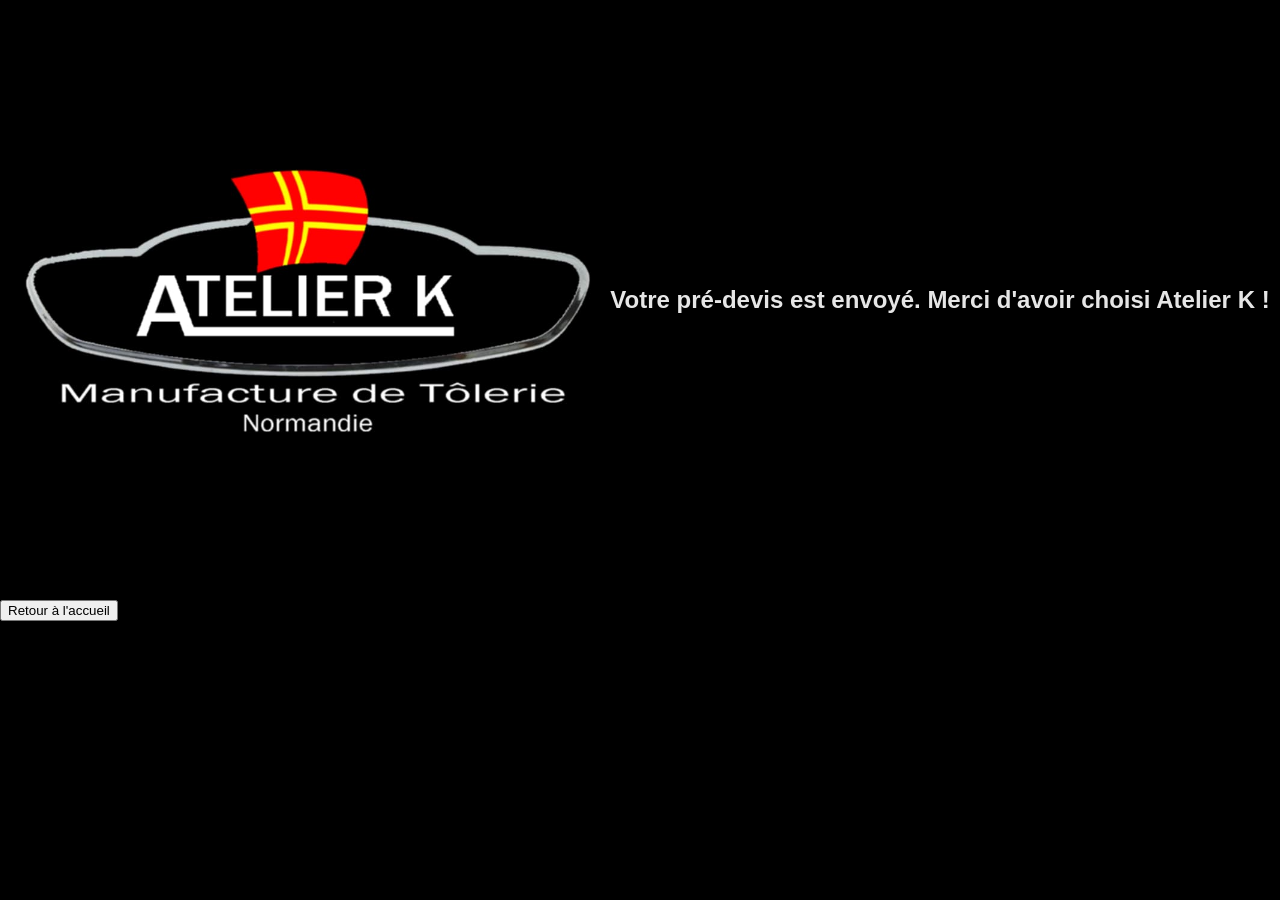
<file: devis.html>
<html lang="en">
<head>
    <meta charset="UTF-8">
    <meta name="viewport" content="width=device-width, initial-scale=1.0">
    <link rel="stylesheet" href="globals.css">
    <link rel="stylesheet" href="styles/envoi.css">
    <title>Pré-devis envoyé</title>
</head>
<body>

    <section class="devis">
        <img src="resources/autres/logo_atelierk.jpg" width="600" height="300">
        <h1>
            Votre pré-devis est envoyé. Merci d'avoir choisi Atelier K !
        </h1>
    </section>

    <a href="index.html">
        <button>Retour à l'accueil</button>
    </a>
    
</body>
</html>
</file>
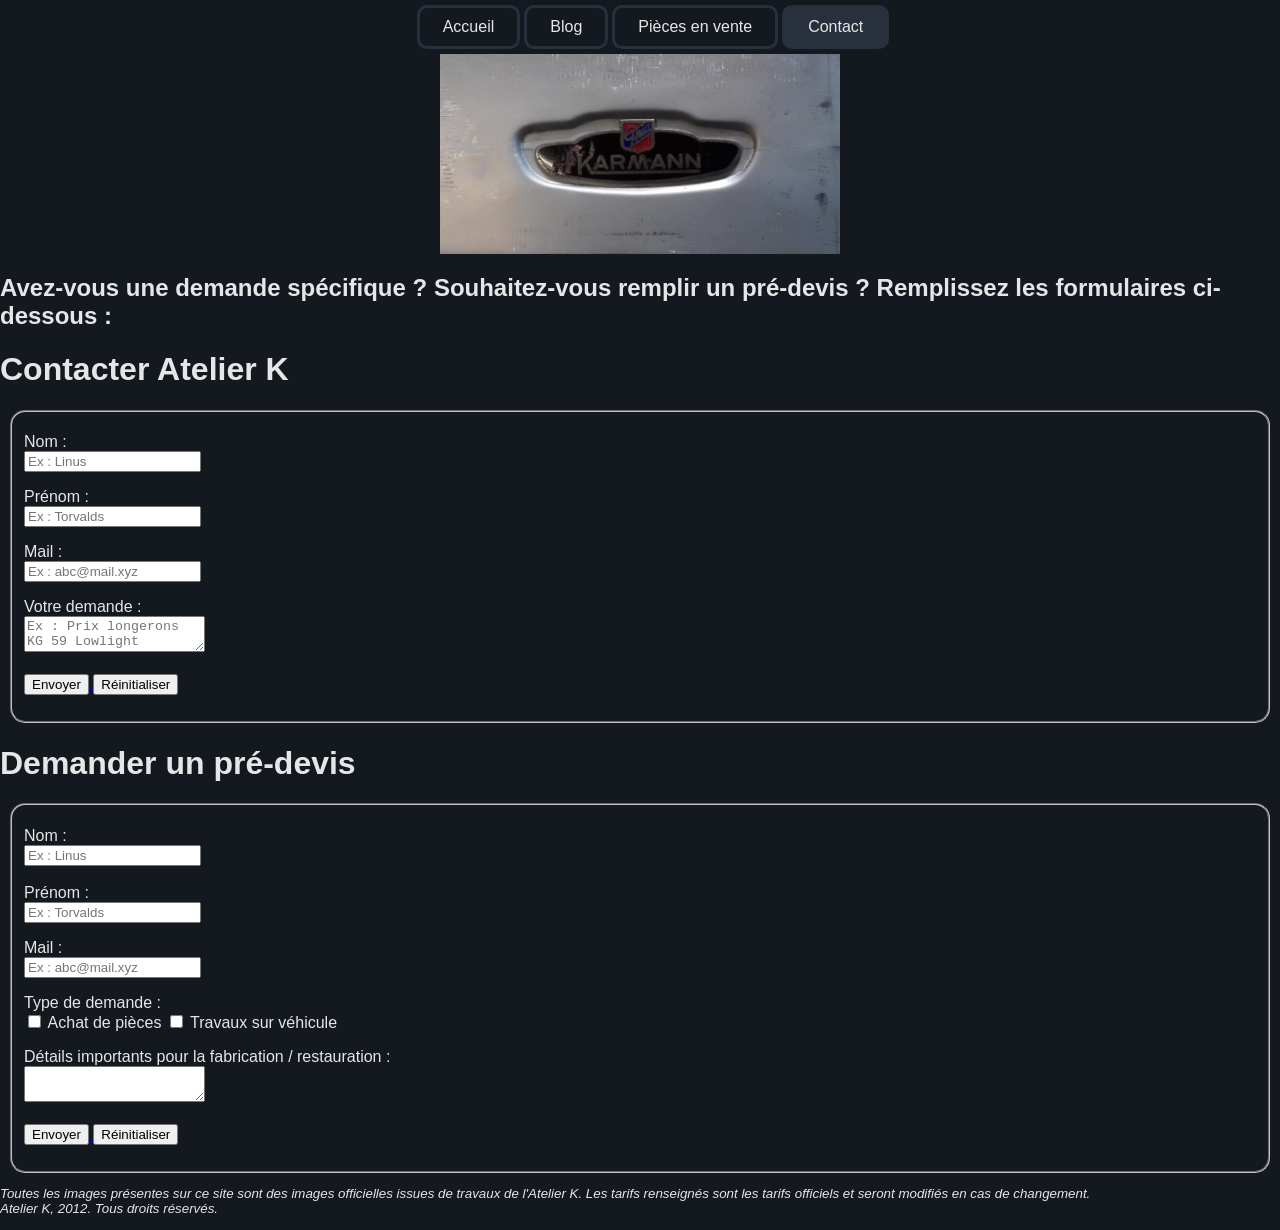
<file: form.html>
<!DOCTYPE html>
<html lang="fr">
    <head>
        <meta charset="UTF-8">
        <meta name="viewport" content="width=device-width, initial-scale=1.0">
        <link rel="stylesheet" href="globals.css">
        <link rel="stylesheet" href="styles/form.css">
        <title>Atelier K | Contact</title>
    </head>
    <body>
        <nav id="TopBar">
            <ul>
                <li><a href="index.html">Accueil</a></li>
                <li><a href="blog.html">Blog</a></li>
                <li><a href="galerie.html">Pièces en vente</a></li>
                <li><a href="form.html" id="active">Contact</a></li>
            </ul>
        </nav>

        <section class="karmann">
            <img src="resources/images_restaurations/logo_kg.JPG" width="400" height="200">
        </section>

        <h2>
            Avez-vous une demande spécifique ? Souhaitez-vous remplir un pré-devis ? Remplissez les formulaires ci-dessous :
        </h2>
        <h1><strong>Contacter Atelier K</strong></h1>
        <form method="post">
            <fieldset>
                <p><label>Nom :</label><br>
                <input type="text" name="nom" placeholder="Ex : Linus"></p>
                <p><label>Prénom :</label><br>
                <input type="text" name="prenom" placeholder="Ex : Torvalds"></p>

                <p><label>Mail :</label><br>
                <input type="email" name="email" placeholder="Ex : abc@mail.xyz"><br></p>

                <p>
                    <label>Votre demande :</label><br>
                    <textarea name="message" placeholder="Ex : Prix longerons KG 59 Lowlight"></textarea><br><br>
                    <a href="message.html">
                        <input type="button", value="Envoyer"/>
                    </a>
                    <input type="reset", value="Réinitialiser"> 
                </p>
            </fieldset>
        </form>
        <h1>Demander un pré-devis</h1>
        <form method="post">
            <fieldset>
                <p><label>Nom :</label><br>
                <input type="text" name="nom" placeholder="Ex : Linus"><br><br>
                <label>Prénom :</label><br>
                <input type="text" name="prenom" placeholder="Ex : Torvalds"><br></p>

                <p><label>Mail :</label><br>
                <input type="email" name="email" placeholder="Ex : abc@mail.xyz"><br></p>

                <p><label>Type de demande :</label><br>
                <input type="checkbox" name="restauration" value="pieces" id="pieces">
                <label for="pieces">Achat de pièces</label>
                <input type="checkbox" name="restauration" value="chantier" id="chantier">
                <label for="chantier">Travaux sur véhicule</label></p>

                    
                <p>
                    <label>Détails importants pour la fabrication / restauration :</label><br>
                    <textarea name="message"></textarea><br> <br>
                    <a href="devis.html">
                        <input type="button", value="Envoyer"/>
                    </a>
                    <input type="reset", value="Réinitialiser">
                </p>
            </fieldset>
        </form>

        <footer>
        <!--Sources des images et différents prix-->
        <p class="f">Toutes les images présentes sur ce site sont des images officielles issues de travaux de l'Atelier K. Les tarifs renseignés sont les tarifs officiels et seront modifiés en cas de changement. 
            <br> Atelier K, 2012. Tous droits réservés.</p>
    </footer>

    </body>
</html>
</file>
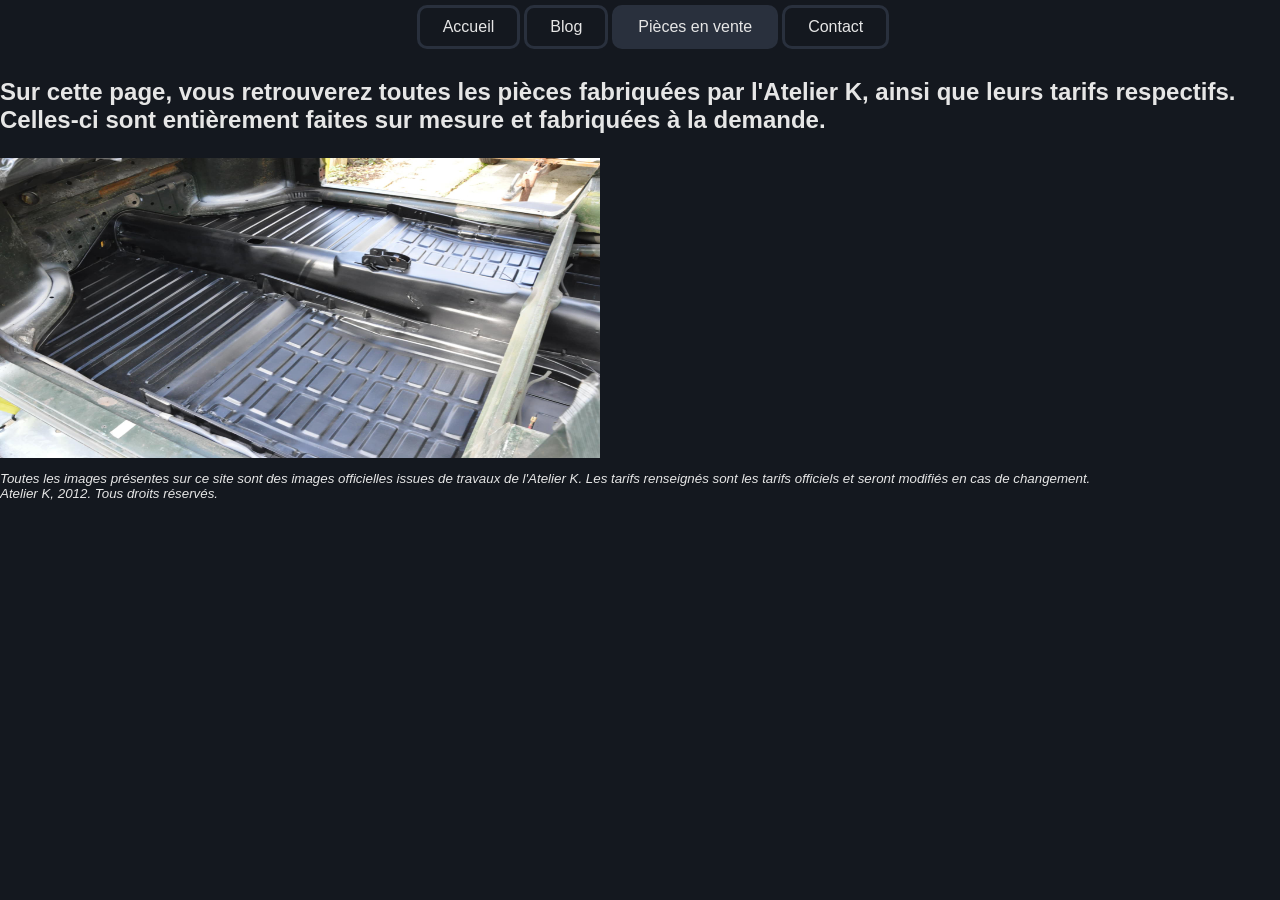
<file: galerie.html>
<!DOCTYPE html>
<html lang="fr">
    <head>
        <meta charset="UTF-8">
        <meta name="viewport" content="width=device-width, initial-scale=1.0">
        <link rel="stylesheet" href="globals.css">
        <link rel="stylesheet" href="styles/galerie.css">
        <title>Atelier K | Pièces en vente</title>
    </head>
    <body>
        <nav id="TopBar">
            <ul>
                <li><a href="index.html">Accueil</a></li>
                <li><a href="blog.html">Blog</a></li>
                <li><a href="galerie.html" id="active">Pièces en vente</a></li>
                <li><a href="form.html">Contact</a></li>
            </ul>
        </nav>

        <h2>
            <p>
                Sur cette page, vous retrouverez toutes les pièces fabriquées par l'Atelier K, ainsi que leurs tarifs respectifs.
                <br>Celles-ci sont entièrement faites sur mesure et fabriquées à la demande.
            </p>
        </h2>

        <main>
            <img src="resources\images_restaurations\att._nZrrIAbNJy7xjULX8Fcoa77JEMO6_Xde6nfrSXyQW0.JPG"  width="600" height="300">


        </main>
        <footer>
        <!--Sources des images et différents prix-->
        <p class="f">Toutes les images présentes sur ce site sont des images officielles issues de travaux de l'Atelier K. Les tarifs renseignés sont les tarifs officiels et seront modifiés en cas de changement. 
            <br> Atelier K, 2012. Tous droits réservés.</p>
    </footer>

    </body>
</html>
</file>
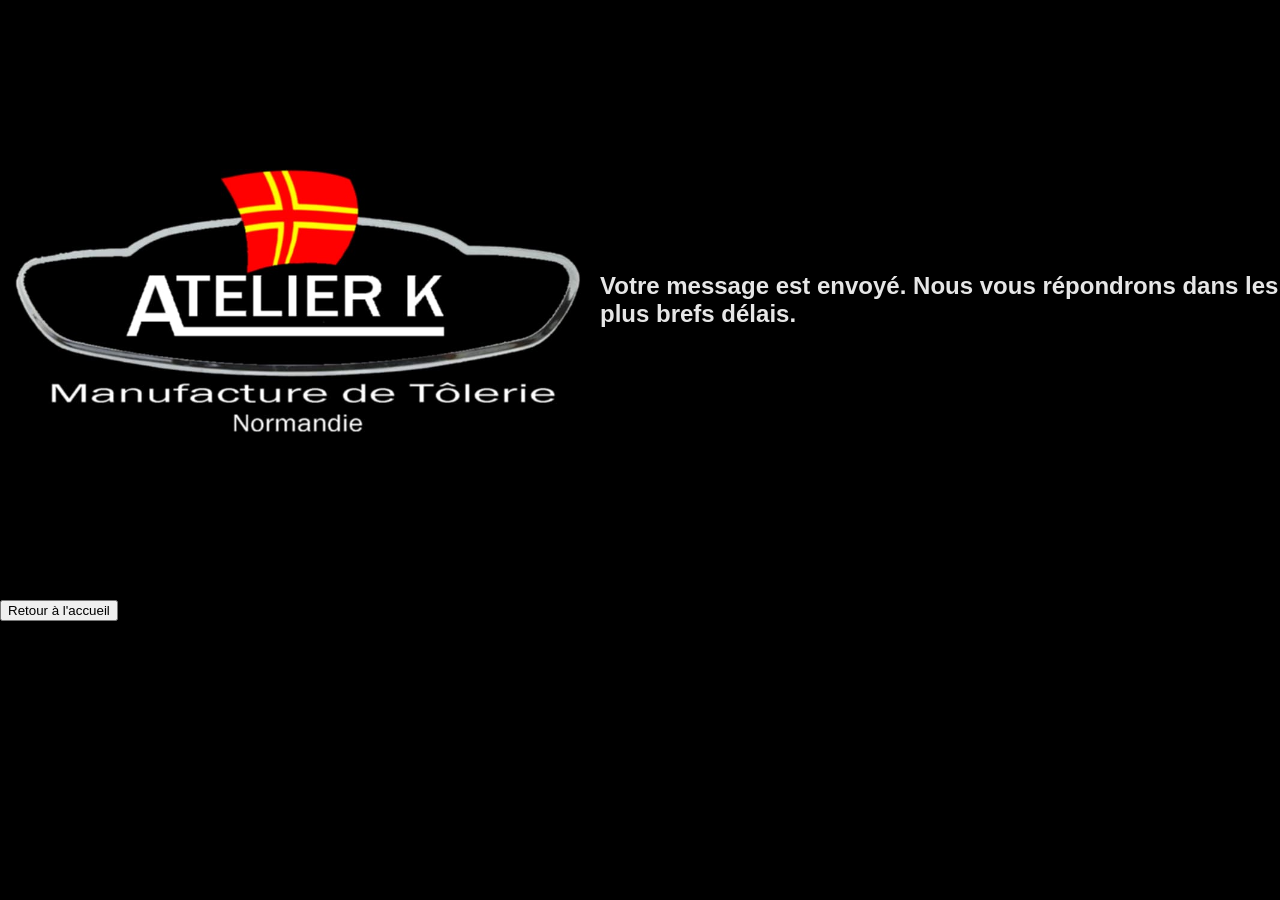
<file: message.html>
<html lang="en">
<head>
    <meta charset="UTF-8">
    <meta name="viewport" content="width=device-width, initial-scale=1.0">
    <link rel="stylesheet" href="globals.css">
    <link rel="stylesheet" href="styles/envoi.css">
    <title>Message envoyé</title>
</head>
<body>

    <section class="message">
        <img src="resources/autres/logo_atelierk.jpg" width="600" height="300">
        <h1>
            Votre message est envoyé. Nous vous répondrons dans les plus brefs délais.
        </h1>
    </section>

    <a href="index.html">
        <button>Retour à l'accueil</button>
    </a>

</body>
</html>
</file>
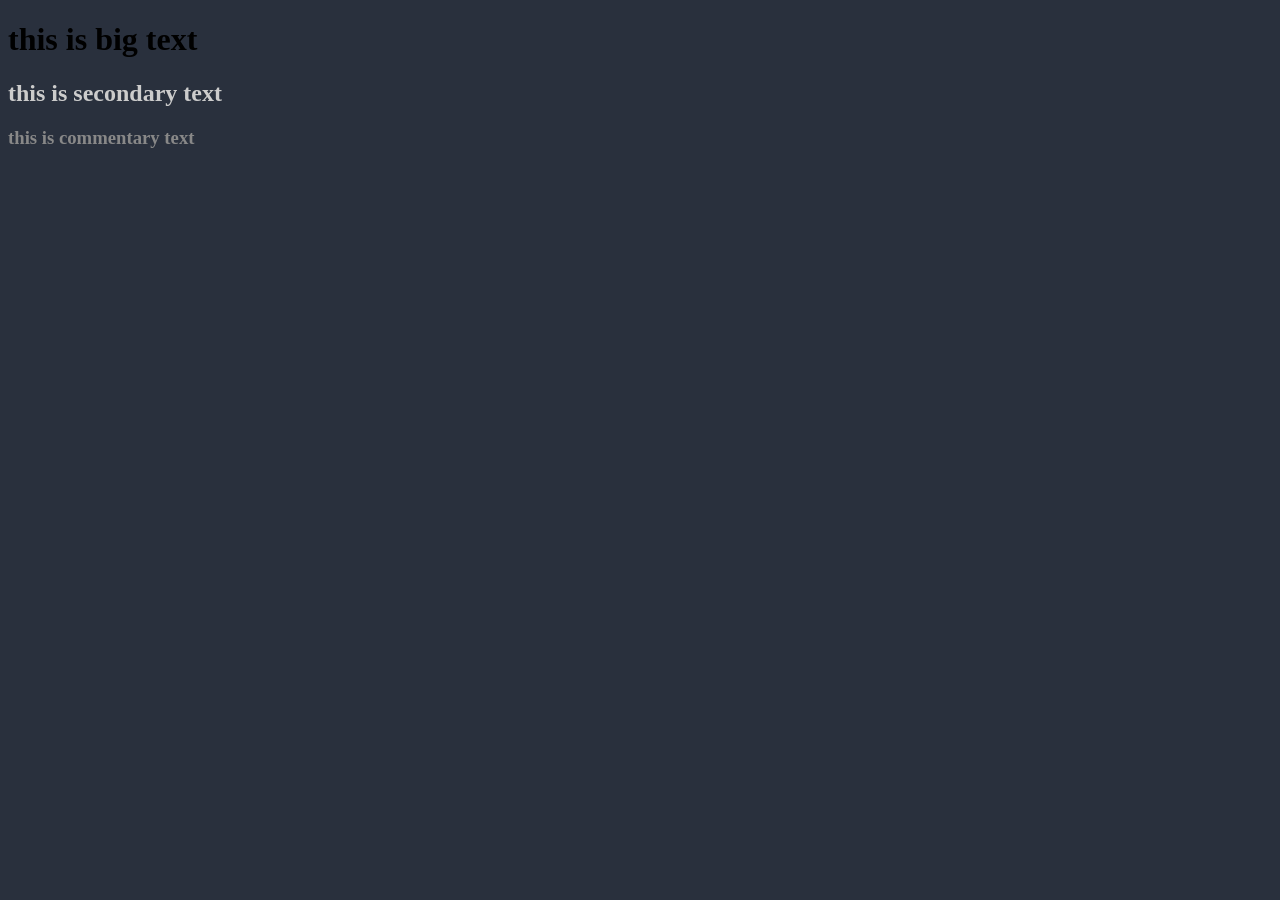
<file: test.html>
<!DOCTYPE html>
<html lang="en">
<head>
    <meta charset="UTF-8">
    <meta name="viewport" content="width=device-width, initial-scale=1.0">
    <title>Document</title>
</head>
<body style="background-color:#29303d">
    <h1>this is big text</h1>
    <h2 style="color:#cccccc">this is secondary text</h2>
    <h3 style="color:#888888">this is commentary text</h3>
</body>
</html>
</file>
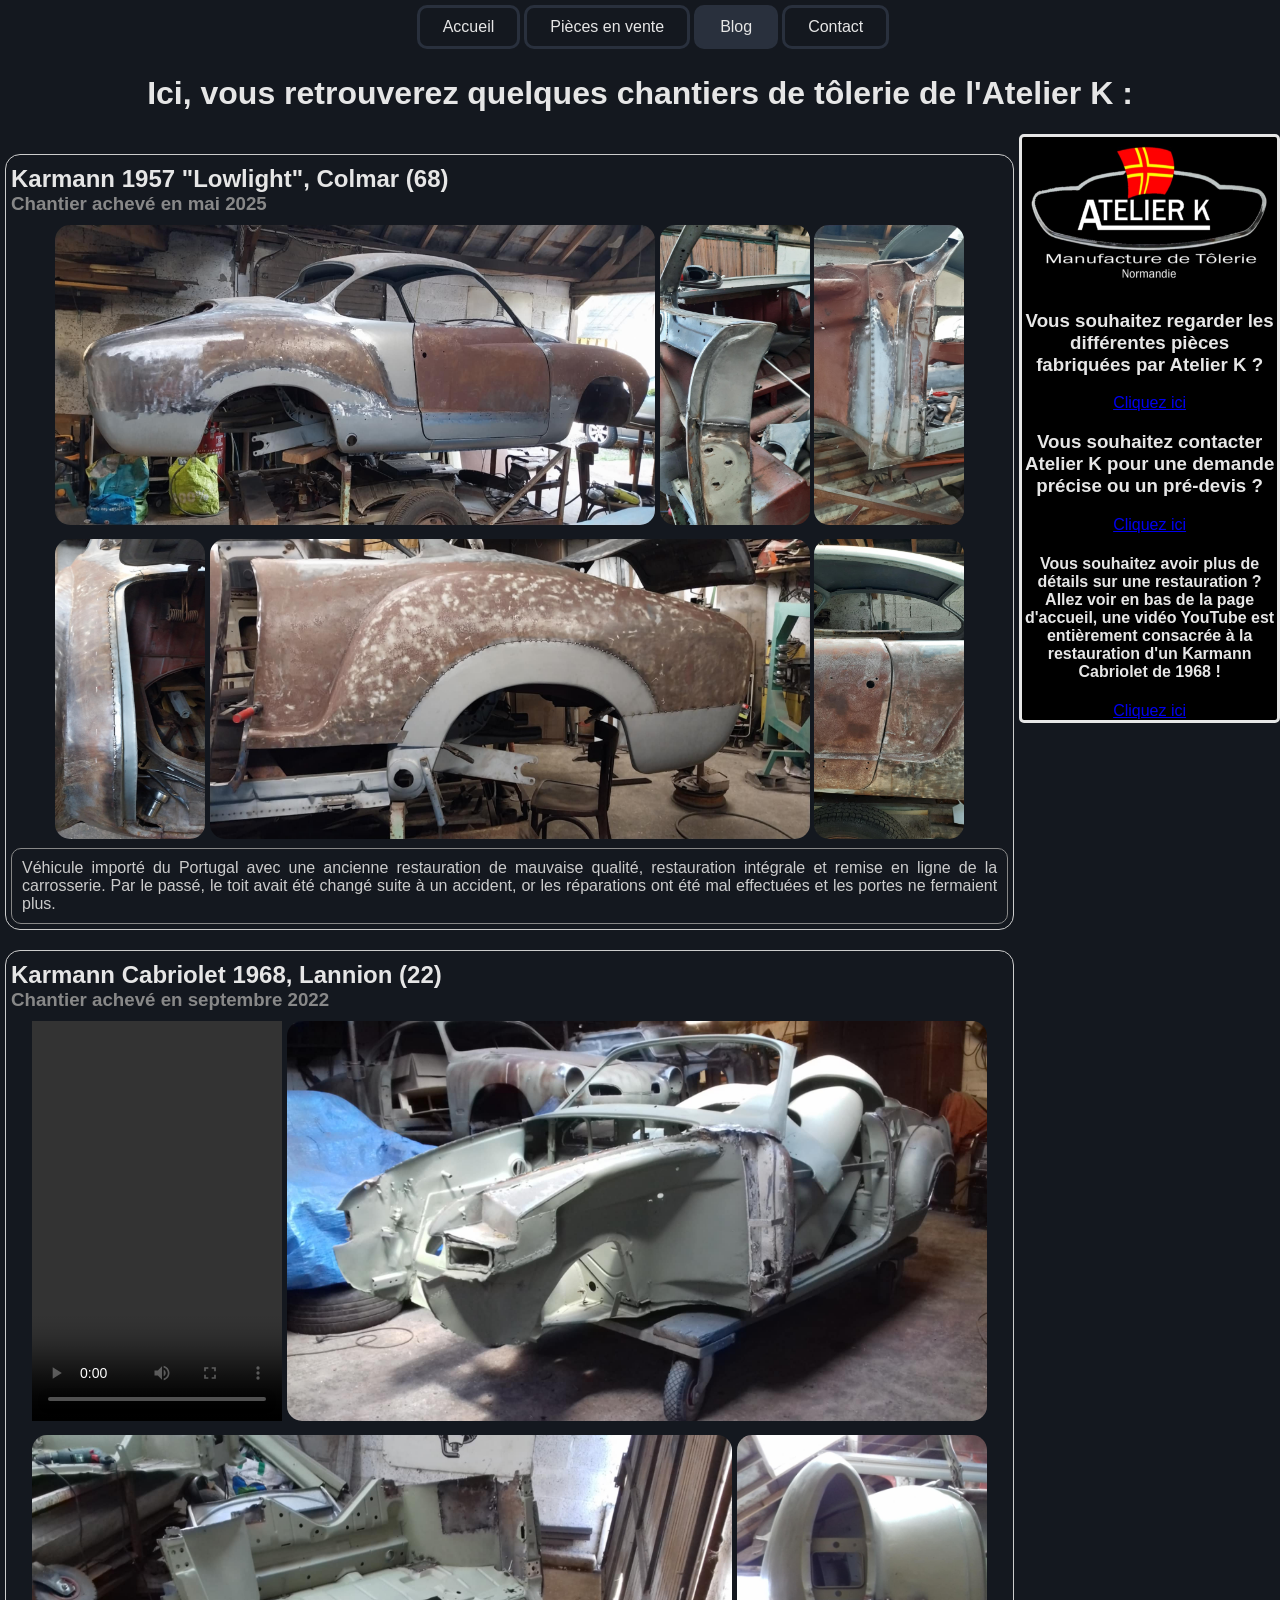
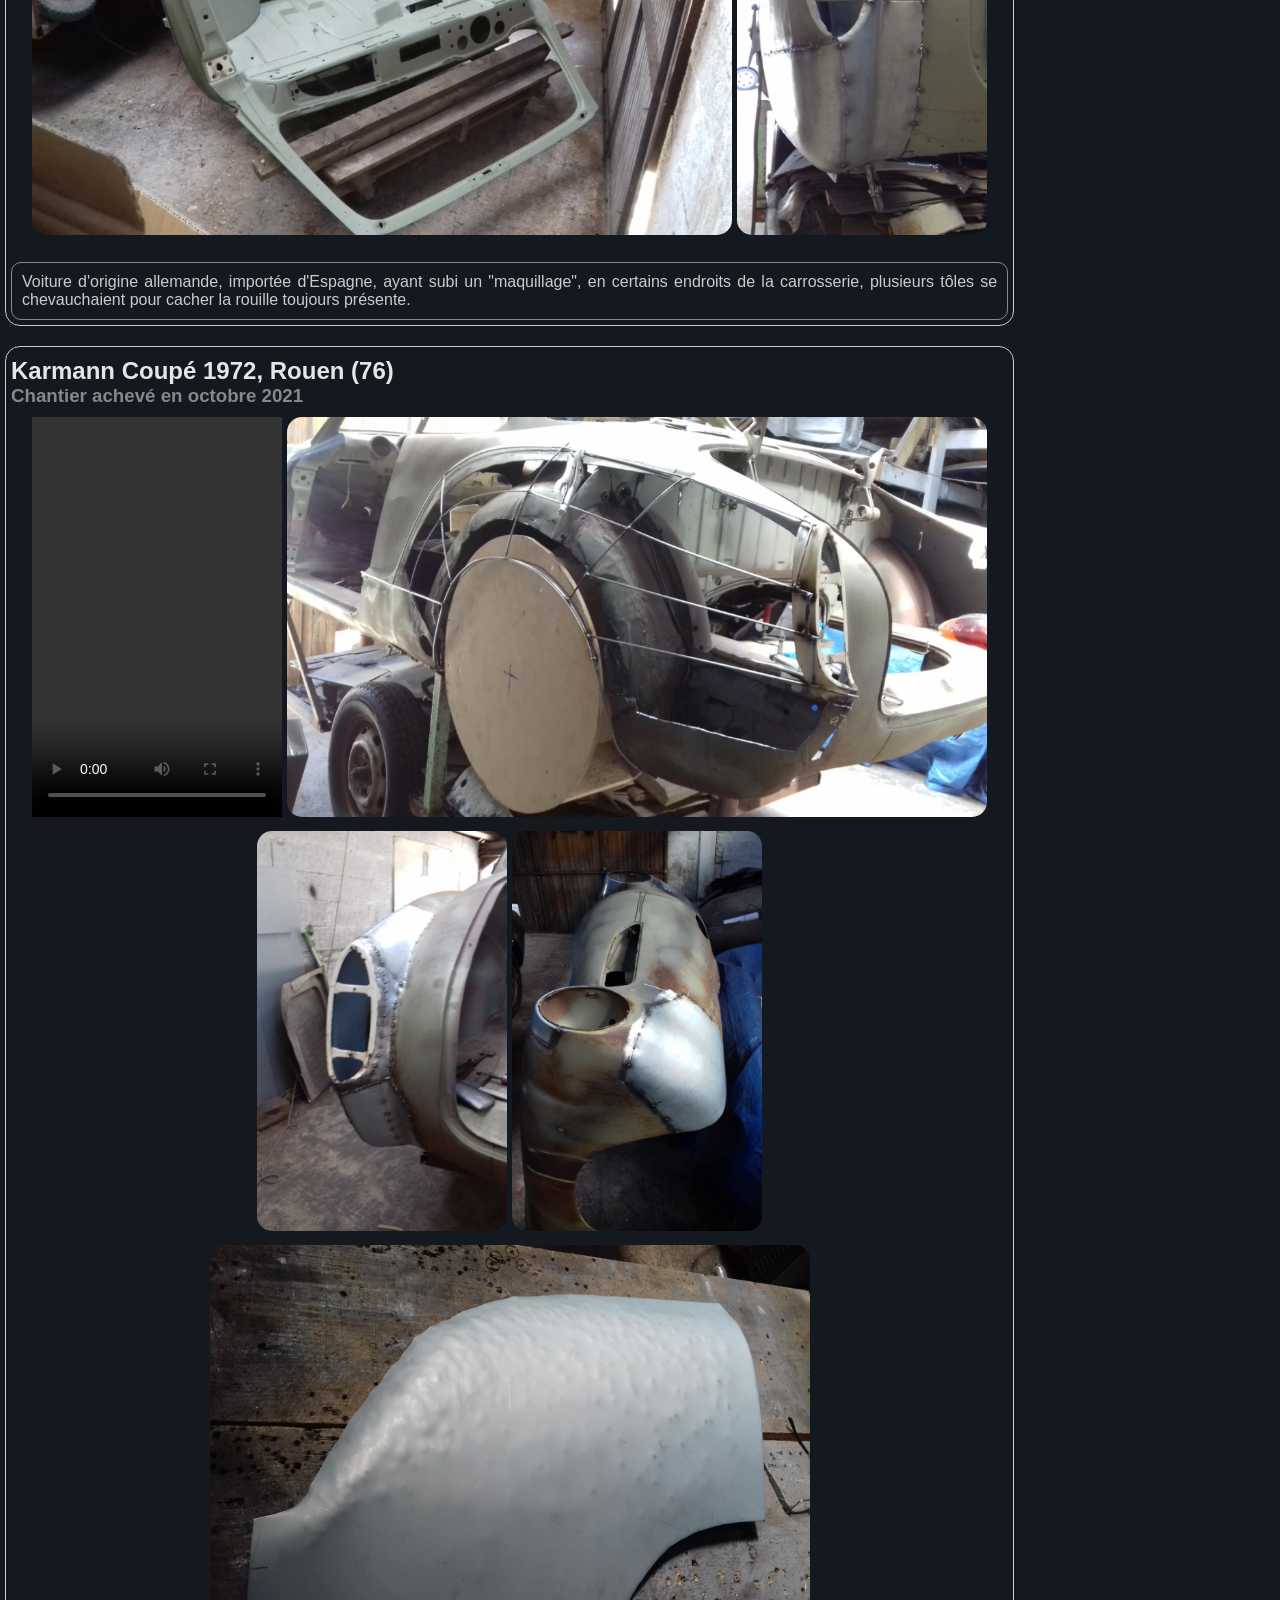
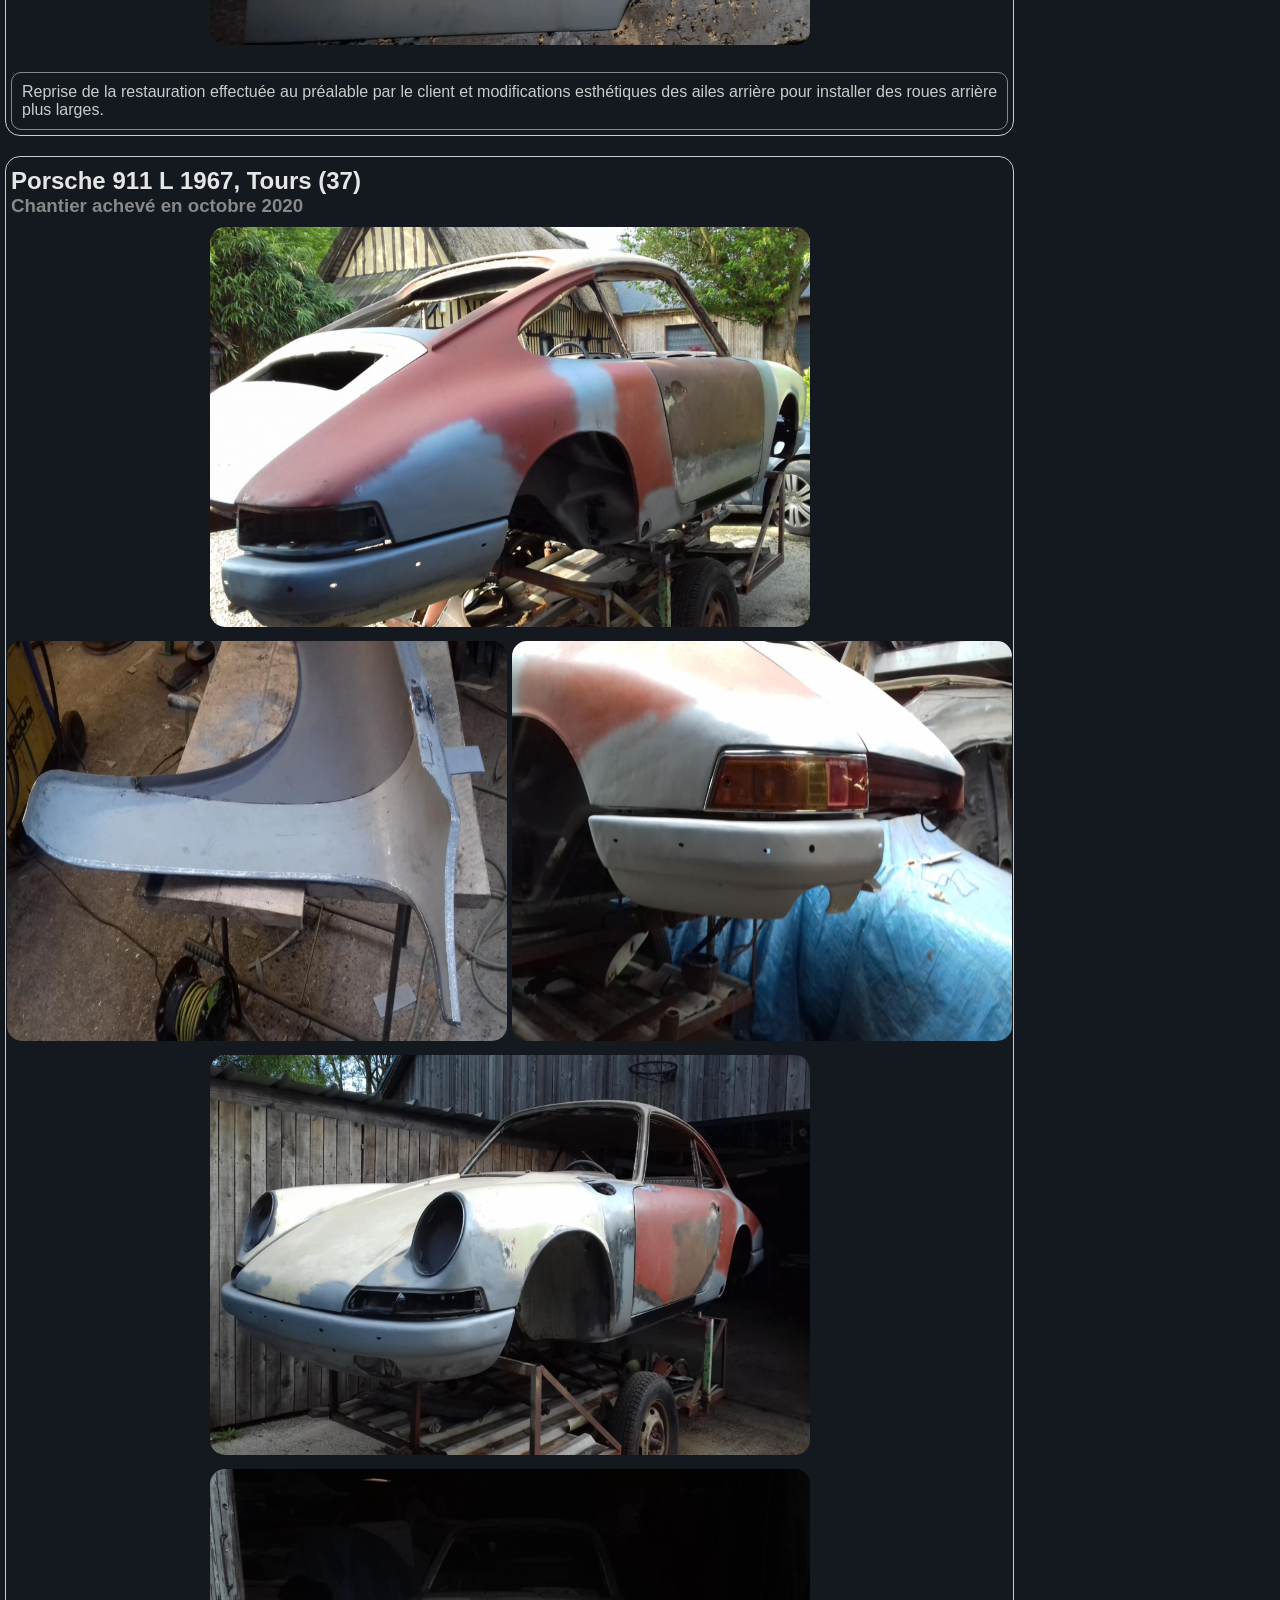
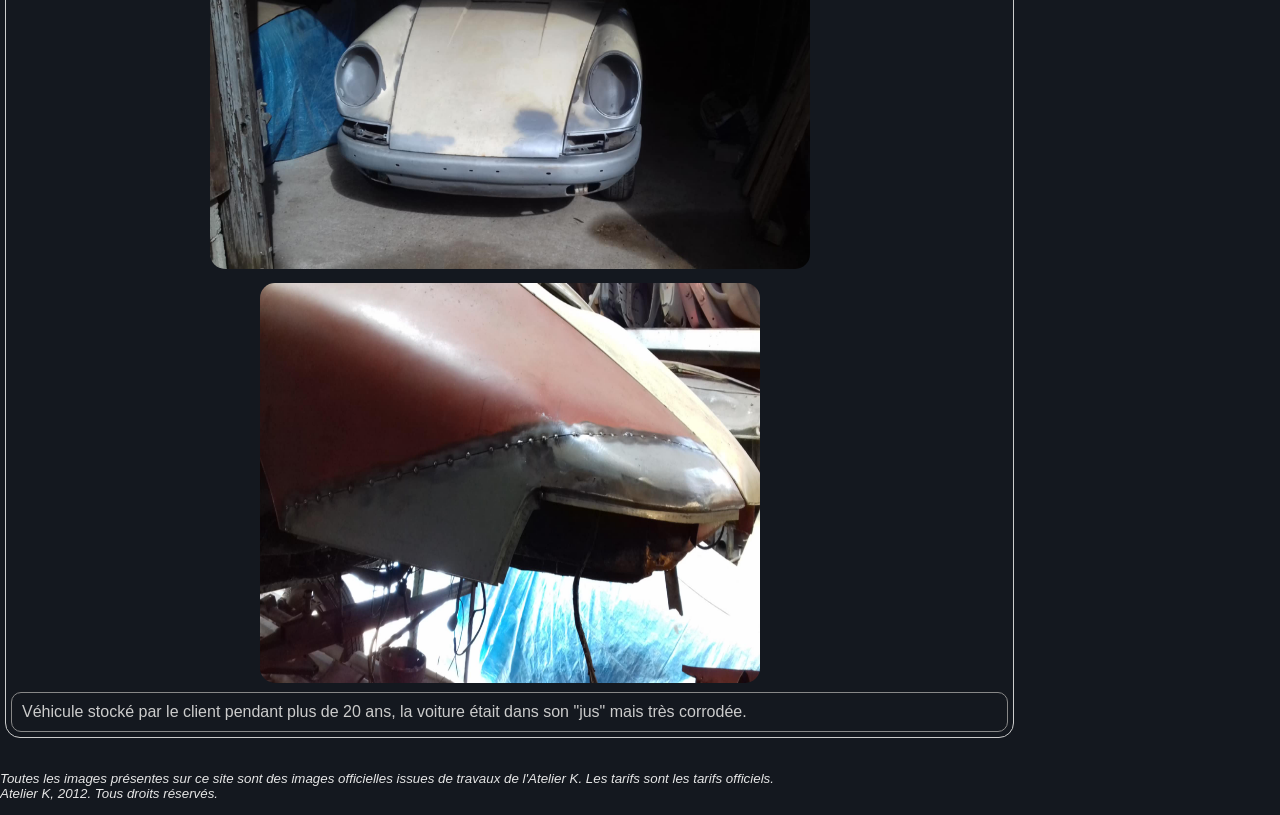
<file: pages/blog.html>
<!DOCTYPE html>
<html lang="fr">
    <head>
        <meta charset="UTF-8">
        <meta name="viewport" content="width=device-width, initial-scale=1.0">
        <title>Atelier K | Blog</title>
        <link rel="stylesheet" href="../globals.css">
        <link rel="stylesheet" href="../styles/blog.css">
    </head>
    <body>
        <nav id="TopBar">
            <ul> 
                <li><a href="../index.html" id="inactive">Accueil</a></li>
                <li><a href="../pages/galerie.html" id="inactive">Pièces en vente</a></li>
                <li><a href="../pages/blog.html" id="active">Blog</a></li>
                <li><a href="../pages/form.html" id="inactive">Contact</a></li>
            </ul>
        </nav>

        <h1 class="middle">Ici, vous retrouverez quelques chantiers de tôlerie de l'Atelier K :</h1>

        <main>
            <!-- contenu principal -->
            <section id="posts">
                <article>
                    <h2>Karmann 1957 "Lowlight", Colmar (68)</h2>
                    <h3>Chantier achevé en mai 2025</h3>
                    <section class="blog_img">
                        <img src="../resources/kg_lowlight_57_mai_2025_colmar/att.0mGi5ibeYWH96ZpQBMO1S6ygyvC6KL0ps_BdCz6kJgw.JPG" width="600" height="300">
                        <img src="../resources/kg_lowlight_57_mai_2025_colmar/att.0VhGh-aI43t-Ky3FwTTJsqJfaEee74KMzc79_Qy5-ic.JPG" width="150" height="300">
                        <img src="../resources/kg_lowlight_57_mai_2025_colmar/att.5Z4M5O46uw49h9iBNImJPoMbYOeLLYu0xeAw2iTi1_w.JPG" width="150" height="300">
                    </section>
                    <section class="blog_img">
                        <img src="../resources/kg_lowlight_57_mai_2025_colmar/att.2wBpoxCEUdpyrilJBshxUNS-44Qw0DOiEClnAuNf9CU.JPG" width="150" height="300">
                        <img src="../resources/kg_lowlight_57_mai_2025_colmar/att.5Si32ifxpgE1kMlH4VfjObYvuTxR0aG1mRiDSLsHQhE.JPG" width="600" height="300">
                        <img src="../resources/kg_lowlight_57_mai_2025_colmar/att.78UEV5Z5arisjTBmKNIUqkBTOHGuYGJQkPFyu0d9XYQ.JPG" width="150" height="300">
                    </section>
                    <p>
                        Véhicule importé du Portugal avec une ancienne restauration de mauvaise qualité, restauration intégrale et remise en ligne de la carrosserie.
                        Par le passé, le toit avait été changé suite à un accident, or les réparations ont été mal effectuées et les portes ne fermaient plus.
                    </p>
                </article>
                <article>
                    <h2>Karmann Cabriolet 1968, Lannion (22)</h2>
                    <h3>Chantier achevé en septembre 2022</h3>
                    <section>
                        <video controls width="250" height="400">
                            <source src="../resources/kg_cab_68_sept2022_cotesdarmor/video_kg_cab_68.mp4.MP4" type="video/mp4">
                        </video>
                        <img src="../resources/kg_cab_68_sept2022_cotesdarmor/att.3o-2n9gvDHQuhBakE2KQsge8Qqxgyf8e5SWSFWW4Fr0.JPG" width="700" height="400">
                        <img src="../resources/kg_cab_68_sept2022_cotesdarmor/att.2LgQaM8x2VvWX3tpeErXPO1F62fSRkD7saupXwo_3DI.JPG" width="700" height="400">
                        <img src="../resources/kg_cab_68_sept2022_cotesdarmor/att.9GV2a1cTl-xF243HYsn3hp_kmZdvaQqNtZ0W-9zfSnM.JPG" width="250" height="400">
                    </section>
                    <img>
                    <p>
                        Voiture d'origine allemande, importée d'Espagne, ayant subi un "maquillage", en certains endroits de la carrosserie, plusieurs 
                        tôles se chevauchaient pour cacher la rouille toujours présente.
                    </p>
                </article>
                <article>
                    <h2>Karmann Coupé 1972, Rouen (76)</h2>
                    <h3>Chantier achevé en octobre 2021</h3>
                    <section>
                        <video controls width="250" height="400">
                            <source src="../resources/elarg_ailes_ar_oct_2021_rouen/video_elarg_ailes_ar.mp4.MP4" type="video/mp4">
                        </video>
                        <img src="../resources/elarg_ailes_ar_oct_2021_rouen/att.VNoCTjWvo-FTJQU5qNJfkZ_vKs2XnpTO-oyaDpJUFIQ.JPG" width="700" height="400">
                        <img src="../resources/elarg_ailes_ar_oct_2021_rouen/att.ktSn8QEhpQbgDLkYTv99rDmYnbpIWLspb0VYuRjwK74.JPG" width="250" height="400">
                        <img src="../resources/elarg_ailes_ar_oct_2021_rouen/att.nO05FNW63Ow0xopHHEhs2uV38TUNNnmUdPHPwqlbR2k.JPG" width="250" height="400">
                        <img src="../resources/elarg_ailes_ar_oct_2021_rouen/att.vtc25kmIjnFJYbCuHIsuEACSJTEyQiyPHd0vl5ZyFGg.JPG" width="600" height="400">
                    </section>
                    <img>
                    <p>Reprise de la restauration effectuée au préalable par le client et modifications esthétiques des ailes arrière pour installer des roues arrière
                        plus larges.
                    </p>
                </article>
                <article>
                    <h2>Porsche 911 L 1967, Tours (37)</h2>
                    <h3>Chantier achevé en octobre 2020</h3>
                    <section>
                        <img src="../resources/911_L_67_oct_2020_tours/att.DxquBlDZ6-3VQgq9RmrczKlzv04VlmXKgoMzhoKwMLA.JPG" width="600" height="400">
                        <img src="../resources/911_L_67_oct_2020_tours/att.f6e7HDzHNIMo7L7tzb8IYnSz_8YEBnzCrbBK1YNV8Nc.JPG" width="500" height="400">
                        <img src="../resources/911_L_67_oct_2020_tours/att.lmURfj21jIdZwrLCv77X9LK0ELGwab0JRqRj3sd5lSE.JPG" width="500" height="400">
                        <img src="../resources/911_L_67_oct_2020_tours/att.Rh8zaf40Q2z7HQh5BiIPsFEm7WTritC-cmFnYuRM-fg.JPG" width="600" height="400">
                        <img src="../resources/911_L_67_oct_2020_tours/att.tGHwpao1iKd2vnQJLrpXPbAmn_d8r0W4mJnvLoSIRT8.JPG" width="600" height="400">
                        <img src="../resources/911_L_67_oct_2020_tours/att.tK3u7eseJkDzt4h9TfUGVvLig4vHmi2SNJb8-FtAXgs.JPG" width="500" height="400">
                    </section>
                    <p>Véhicule stocké par le client pendant plus de 20 ans, la voiture était dans son "jus" mais très corrodée.</p>
                </article>
            </section>

            <nav id="sideNav">
                <img src="../resources/autres/logo_atelierk.jpg" width="250" height="150">
                <br>
                    <h3>Vous souhaitez regarder les différentes pièces fabriquées par Atelier K ?</h3>
                    <a href="./galerie.html">Cliquez ici</a>
                <br>
                    <h3>Vous souhaitez contacter Atelier K pour une demande précise ou un pré-devis ?</h3>
                    <a href="./form.html">Cliquez ici</a>
                <br>
                    <h4>Vous souhaitez avoir plus de détails sur une restauration ? Allez voir en bas de la page d'accueil, une vidéo
                    YouTube est entièrement consacrée à la restauration d'un Karmann Cabriolet de 1968 !</h4>
                    <a href="../index.html">Cliquez ici</a>
                    <br>
            </nav>
        </main>




    <footer>
        <!--Sources des images et différents prix-->
        <p class="f">Toutes les images présentes sur ce site sont des images officielles issues de travaux de l'Atelier K. Les tarifs sont les tarifs officiels. 
            <br> Atelier K, 2012. Tous droits réservés.</p>
    </footer>

    </body>
</html>
</file>
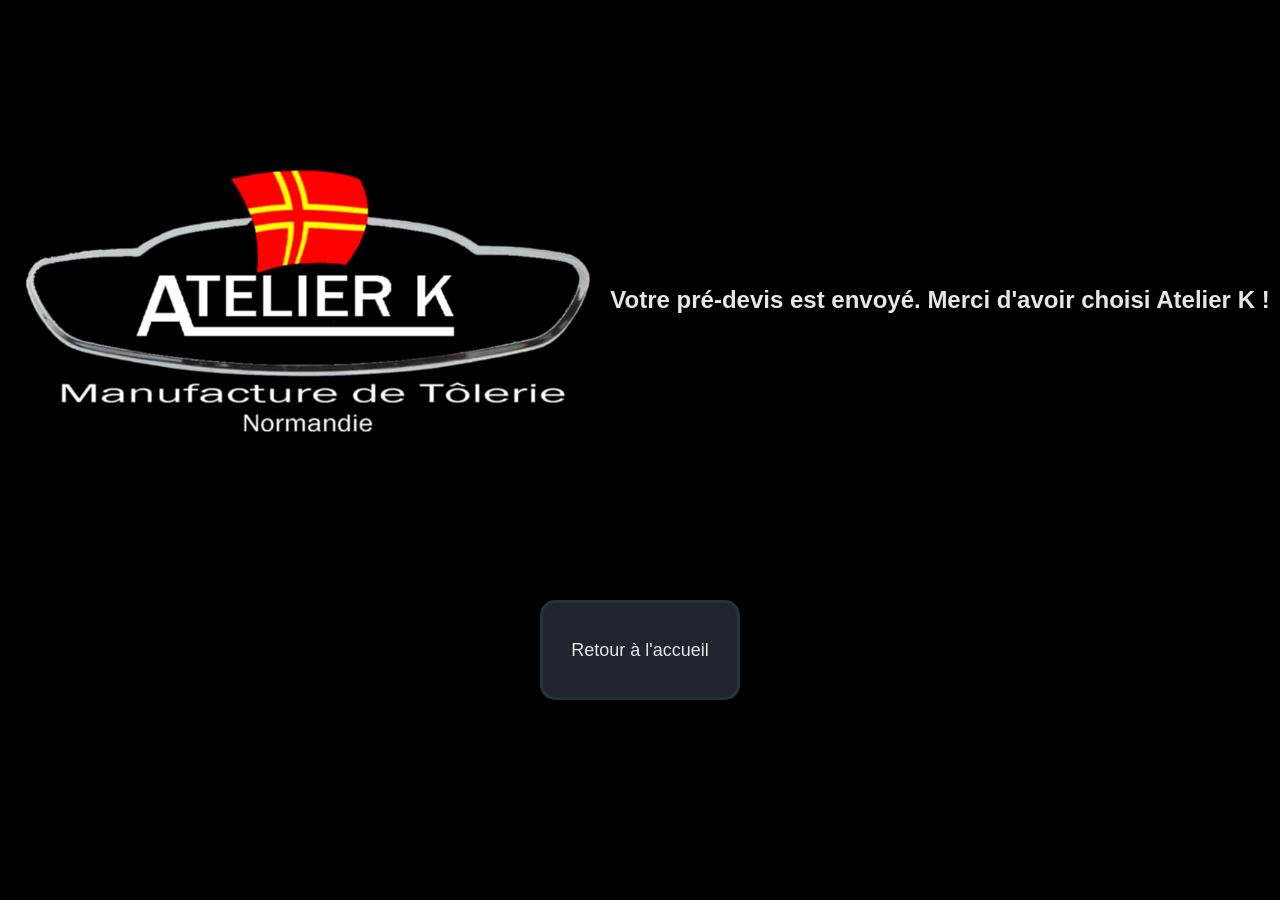
<file: pages/devis.html>
<html lang="fr">
<head>
    <meta charset="UTF-8">
    <meta name="viewport" content="width=device-width, initial-scale=1.0">
    <link rel="stylesheet" href="../globals.css">
    <link rel="stylesheet" href="../styles/envoi.css">
    <title>Pré-devis envoyé</title>
</head>
<body>

    <section class="devis">
        <img src="../resources/autres/logo_atelierk.jpg" width="600" height="300">
        <h1>
            Votre pré-devis est envoyé. Merci d'avoir choisi Atelier K !
        </h1>
    </section>

    <section class="bouton_retour">
        <a href="../index.html">
            <button>Retour à l'accueil</button>
        </a>
    </section>
    
</body>
</html>
</file>
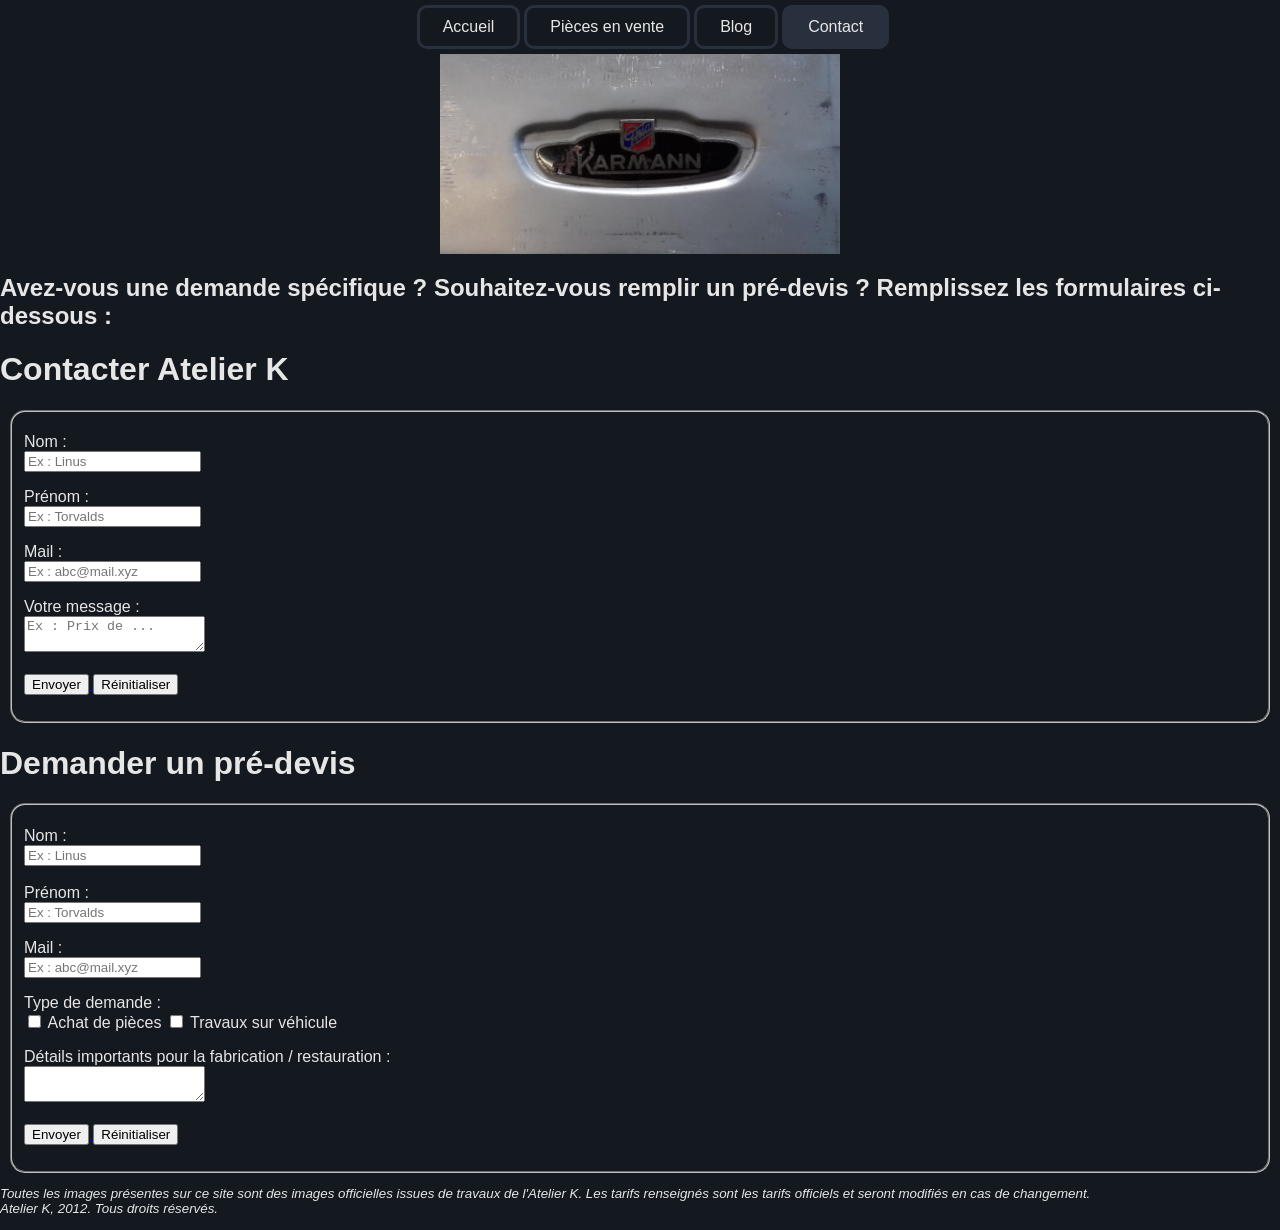
<file: pages/form.html>
<!DOCTYPE html>
<html lang="fr">
    <head>
        <meta charset="UTF-8">
        <meta name="viewport" content="width=device-width, initial-scale=1.0">
        <link rel="stylesheet" href="../globals.css">
        <link rel="stylesheet" href="../styles/form.css">
        <title>Atelier K | Contact</title>
    </head>
    <body>
        <nav id="TopBar">
            <ul>
                <li><a href="../index.html" id="inactive">Accueil</a></li>
                <li><a href="../pages/galerie.html" id="inactive">Pièces en vente</a></li>
                <li><a href="../pages/blog.html" id="inactive">Blog</a></li>
                <li><a href="../pages/form.html" id="active">Contact</a></li>
            </ul>
        </nav>

        <section class="karmann">
            <img src="../resources/autres/logo_kg.JPG" width="400" height="200">
        </section>

        <h2>
            Avez-vous une demande spécifique ? Souhaitez-vous remplir un pré-devis ? Remplissez les formulaires ci-dessous :
        </h2>
        <h1><strong>Contacter Atelier K</strong></h1>
        <form method="post">
            <fieldset>
                <p><label>Nom :</label><br>
                <input type="text" name="nom" placeholder="Ex : Linus"></p>
                <p><label>Prénom :</label><br>
                <input type="text" name="prenom" placeholder="Ex : Torvalds"></p>

                <p><label>Mail :</label><br>
                <input type="email" name="email" placeholder="Ex : abc@mail.xyz"><br></p>

                <p>
                    <label>Votre message :</label><br>
                    <textarea name="message" placeholder="Ex : Prix de ..."></textarea><br><br>
                    <a href="message.html">
                        <input type="button", value="Envoyer"/>
                    </a>
                    <input type="reset", value="Réinitialiser"> 
                </p>
            </fieldset>
        </form>
        <h1><strong>Demander un pré-devis</strong></h1>
        <form method="post">
            <fieldset>
                <p><label>Nom :</label><br>
                <input type="text" name="nom" placeholder="Ex : Linus"><br><br>
                <label>Prénom :</label><br>
                <input type="text" name="prenom" placeholder="Ex : Torvalds"><br></p>

                <p><label>Mail :</label><br>
                <input type="email" name="email" placeholder="Ex : abc@mail.xyz"><br></p>

                <p><label>Type de demande :</label><br>
                <input type="checkbox" name="restauration" value="pieces" id="pieces">
                <label for="pieces">Achat de pièces</label>
                <input type="checkbox" name="restauration" value="chantier" id="chantier">
                <label for="chantier">Travaux sur véhicule</label></p>

                    
                <p>
                    <label>Détails importants pour la fabrication / restauration :</label><br>
                    <textarea name="message"></textarea><br> <br>
                    <a href="devis.html">
                        <input type="button", value="Envoyer"/>
                    </a>
                    <input type="reset", value="Réinitialiser">
                </p>
            </fieldset>
        </form>

        <footer>
        <!--Sources des images et différents prix-->
        <p class="f">Toutes les images présentes sur ce site sont des images officielles issues de travaux de l'Atelier K. Les tarifs renseignés sont les tarifs officiels et seront modifiés en cas de changement. 
            <br> Atelier K, 2012. Tous droits réservés.</p>
    </footer>

    </body>
</html>
</file>
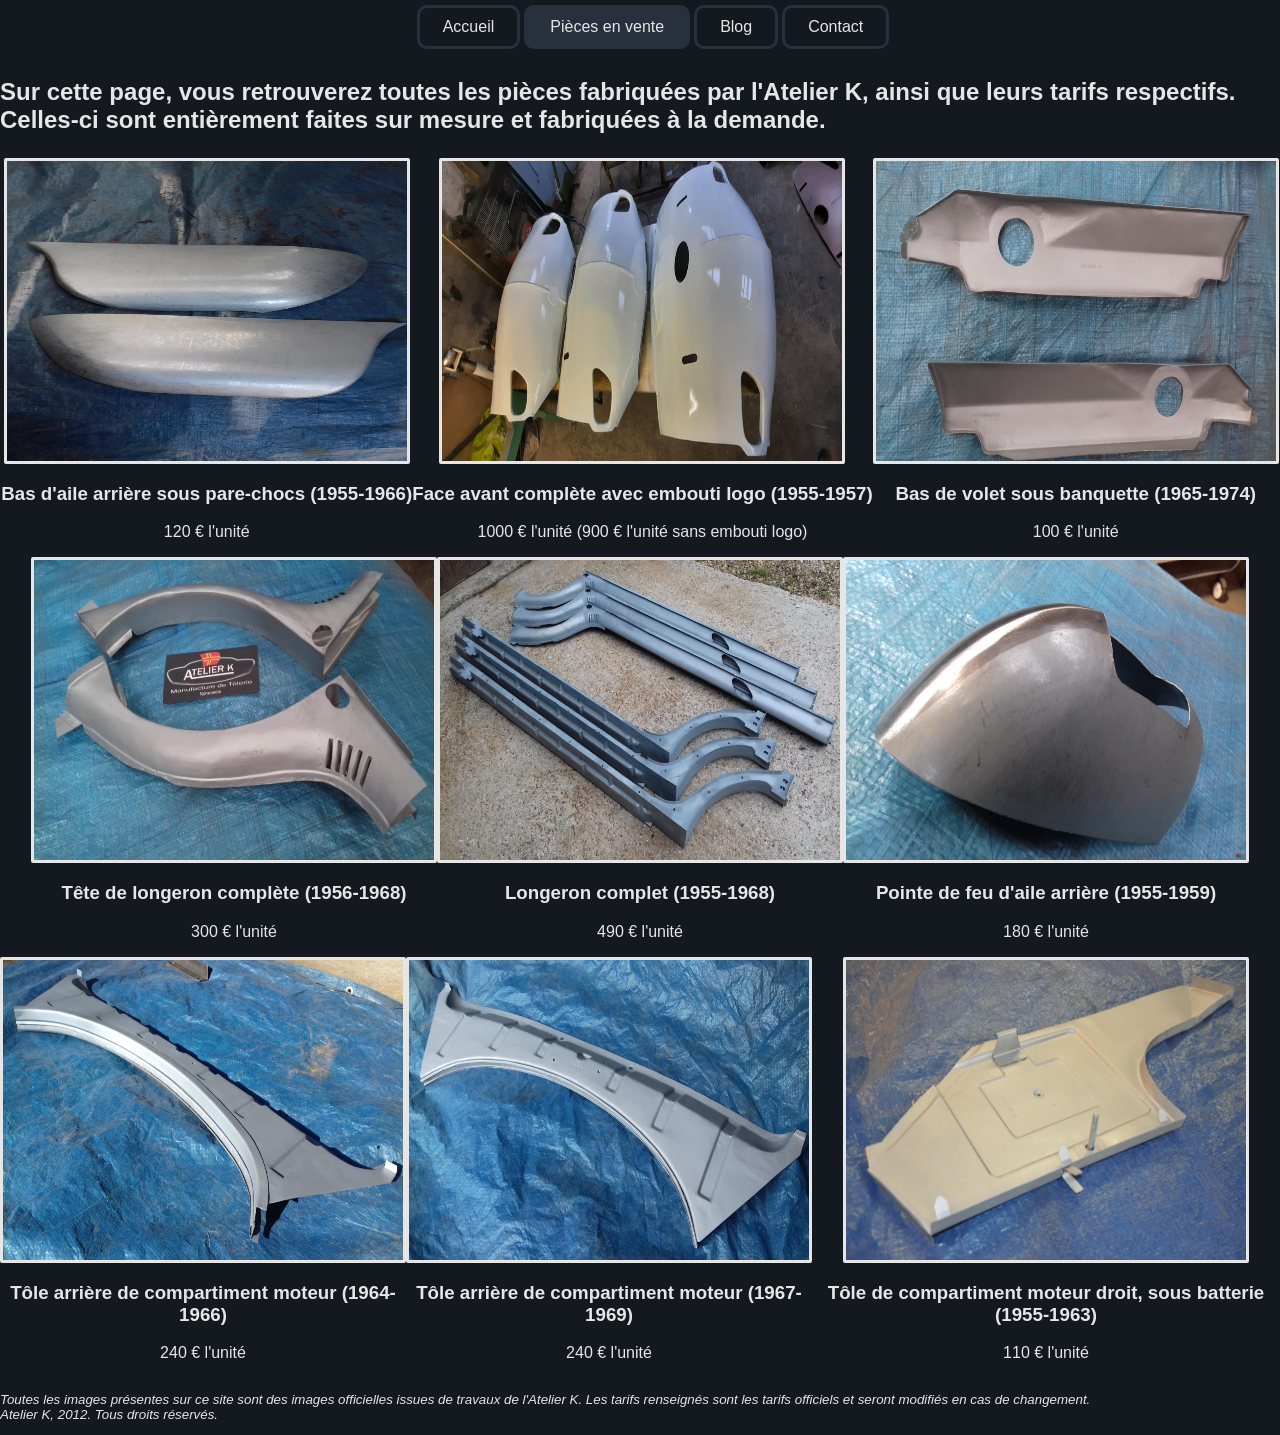
<file: pages/galerie.html>
<!DOCTYPE html>
<html lang="fr">
    <head>
        <meta charset="UTF-8">
        <meta name="viewport" content="width=device-width, initial-scale=1.0">
        <link rel="stylesheet" href="../globals.css">
        <link rel="stylesheet" href="../styles/galerie.css">
        <title>Atelier K | Pièces en vente</title>
    </head>
    <body>
        <nav id="TopBar">
            <ul>
                <li><a href="../index.html" id="inactive">Accueil</a></li>
                <li><a href="../pages/galerie.html" id="active">Pièces en vente</a></li>
                <li><a href="../pages/blog.html" id="inactive">Blog</a></li>
                <li><a href="../pages/form.html" id="inactive">Contact</a></li>
            </ul>
        </nav>

        <h2>
            <p>
                Sur cette page, vous retrouverez toutes les pièces fabriquées par l'Atelier K, ainsi que leurs tarifs respectifs.
                <br>Celles-ci sont entièrement faites sur mesure et fabriquées à la demande.
            </p>
        </h2>

        <section class="galerie">
            <article class="piece">
                <img src="../resources/galerie/galerie_pieces/bas_ar_aile_ar_pc_55-66.JPG" width="400" height="300">
                <h3>Bas d'aile arrière sous pare-chocs (1955-1966)</h3>
                <p>120 € l'unité</p>
            </article>

            <article class="piece">
                <img src="../resources/galerie/galerie_pieces/face_avant_complete_embouti_logo_55-57.JPG" width="400" height="300">
                <h3>Face avant complète avec embouti logo (1955-1957)</h3>
                <p>1000 € l'unité (900 € l'unité sans embouti logo)</p>
            </article>

            <article class="piece">
                <img src="../resources/galerie/galerie_pieces/bas_volet_sous_banquette_65-74.JPG" width="400" height="300">
                <h3>Bas de volet sous banquette (1965-1974)</h3>
                <p>100 € l'unité</p>
            </article>
        </section>

        <section class="galerie">
            <article class="piece">
                <img src="../resources/galerie/galerie_pieces/tête_longeron_complete_56-68.JPG" width="400" height="300">
                <h3>Tête de longeron complète (1956-1968)</h3>
                <p>300 € l'unité</p>
            </article>

            <article class="piece">
                <img src="../resources/galerie/galerie_pieces/longeron_complet_55-68.JPG" width="400" height="300">
                <h3>Longeron complet (1955-1968)</h3>
                <p>490 € l'unité</p>
            </article>

            <article class="piece">
                <img src="../resources/galerie/galerie_pieces/pointe_feu_aile_ar_55-59_galerie.JPG" width="400" height="300">
                <h3>Pointe de feu d'aile arrière (1955-1959)</h3>
                <p>180 € l'unité</p>
            </article>
        </section>

        <section class="galerie">
            <article class="piece">
                <img src="../resources/galerie/galerie_pieces/tôle_arriere_compartiment_moteur_64-66.JPG" width="400" height="300">
                <h3>Tôle arrière de compartiment moteur (1964-1966)</h3>
                <p>240 € l'unité</p>
            </article>

            <article class="piece">
                <img src="../resources/galerie/galerie_pieces/tôle_ar_compartiment_moteur_67-69.JPG" width="400" height="300">
                <h3>Tôle arrière de compartiment moteur (1967-1969)</h3>
                <p>240 € l'unité</p>
            </article>

            <article class="piece">
                <img src="../resources/galerie/galerie_pieces/tôle_compartiment_moteur_D_sous_batterie_55-63.JPG" width="400" height="300">
                <h3>Tôle de compartiment moteur droit, sous batterie (1955-1963)</h3>
                <p>110 € l'unité</p>
            </article>
        </section>

        <footer>
        <!--Sources des images et différents prix-->
        <p class="f">Toutes les images présentes sur ce site sont des images officielles issues de travaux de l'Atelier K. Les tarifs renseignés sont les tarifs officiels et seront modifiés en cas de changement. 
            <br> Atelier K, 2012. Tous droits réservés.</p>
    </footer>

    </body>
</html>
</file>
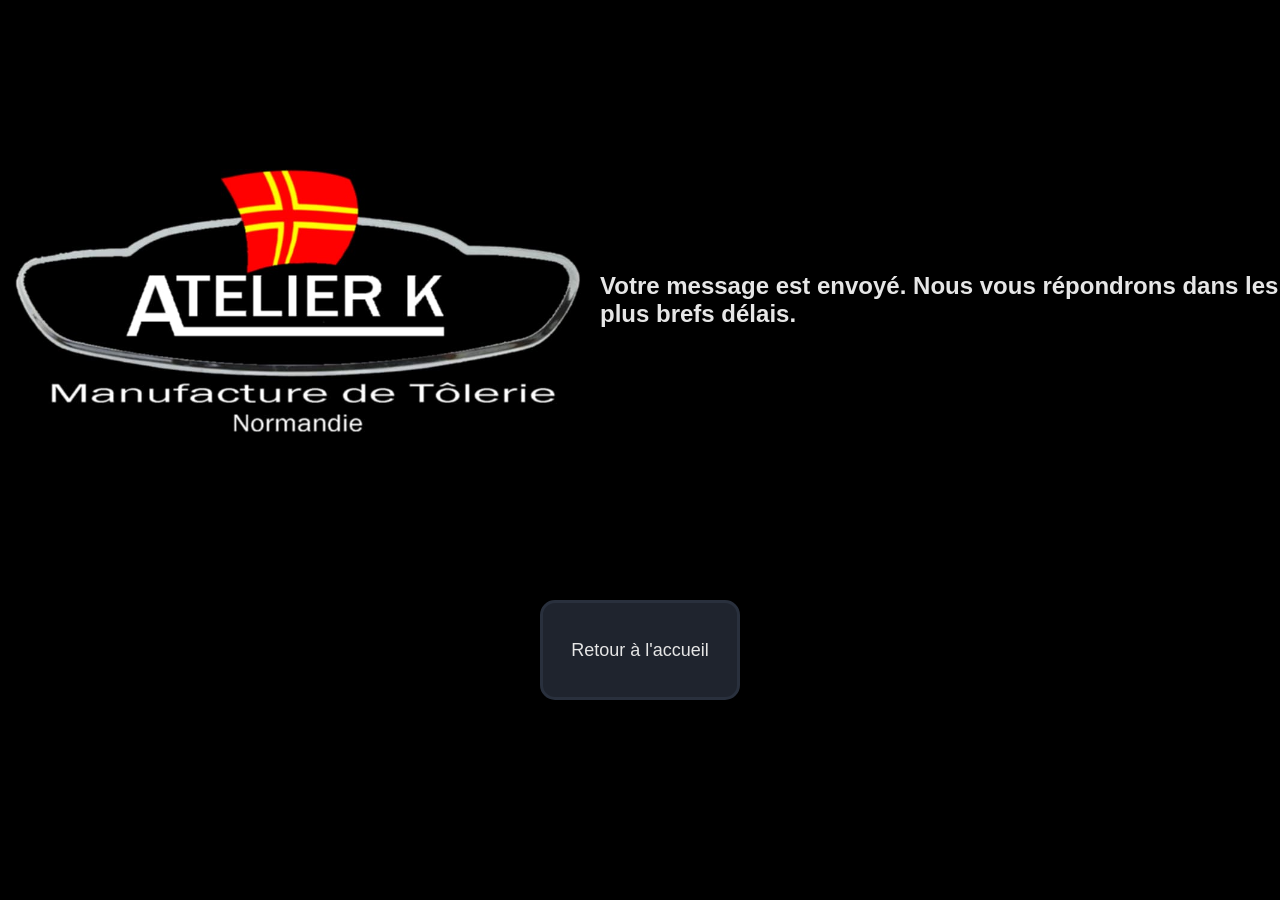
<file: pages/message.html>
<html lang="fr">
<head>
    <meta charset="UTF-8">
    <meta name="viewport" content="width=device-width, initial-scale=1.0">
    <link rel="stylesheet" href="../globals.css">
    <link rel="stylesheet" href="../styles/envoi.css">
    <title>Message envoyé</title>
</head>
<body>

    <section class="message">
        <img src="../resources/autres/logo_atelierk.jpg" width="600" height="300">
        <h1>
            Votre message est envoyé. Nous vous répondrons dans les plus brefs délais.
        </h1>
    </section>
    <section class="bouton_retour">
        <a href="../index.html">
            <button>Retour à l'accueil</button>
        </a>
    </section>
    

</body>
</html>
</file>
<file: globals.css>
body {

    margin: 0;
    padding: 0;
    background-color: #14181f;
    color: #e6e6e6;

    font-family: Arial, Helvetica, sans-serif;
}

.middle {
    display: flex;
    justify-content: center;
    align-items: center;
    text-align: center;
}

header {
    display: flex;
    justify-content: center;
    align-items: center;
    text-align: center;
}

.middle_img {

    width: 1200px;
    height: 300px;
    display: flex;
    justify-content: center;
    align-items: center;
    text-align: center;
    border: solid;
    border-radius: 2px;
    border-color: #e6e6e6;
    margin: auto;

}

.middle_img2 {

    width: 1200px;
    height: 200px;
    display: flex;
    justify-content: center;
    align-items: center;
    text-align: center;
    border: solid;
    border-radius: 2px;
    border-color: #e6e6e6;
    margin: auto;

}

.middle_vid {

    width: 700px;
    height: 400px;
    display: flex;
    justify-content: center;
    align-items: center;
    text-align: center;
    border: solid;
    border-radius: 2px;
    border-color: #e6e6e6;
    margin: auto;

}

.galerie {
    display: flex;
    justify-content: center;
    align-items: center;
    text-align: center; 
}

.galerie img {

    width: 400px;
    height: 300px;
    display: flex;
    justify-content: center;
    align-items: center;
    text-align: center;
    border: solid;
    border-radius: 2px;
    border-color: #e6e6e6;
    margin: auto;

}

input:hover {
    transform: scale(1.1);
    transition-duration: 0.5s;
}


button:hover {
    transform: scale(1.05);
    transition-duration: 0.5s;
    color: #e6e6e6;
    background-color: #1f242e;
}

#TopBar {

    margin: 0;
    padding: 0;
    position: sticky;


    ul {
        list-style-type: none;
        margin: 0;
        padding: 0;
        overflow: hidden;

        display: flex;
        text-align: center;
        justify-content: center;
        align-items: center;
        background-color: #14181f;

        #inactive:hover {
            transform: scale(1.1);
            transition-duration: 0.5s;
        }

    }

    ul.accueil {

        list-style-type: none;
        margin: 0;
        padding: 0;
        overflow: hidden;

        display: flex;
        justify-content: center;
        align-items: center;
        background-color: black;

    }


    li {

        margin: 5px 15px;
        
        height: 100%;        
        a {
            background-color: #14181f;

            

            display: block;

            width: 100%;
            height: 100%;

            border-radius: 10px;
            padding: 10px;

            border: 3px solid #29303d;

            text-decoration: none;
            color: #e6e6e6;
        }
        a:hover {
            background-color: #1f242e;
        }
        #active {
            background-color: #29303d;
        }

        p {
            display: block;
            width: 100%;
            height: 100%;

            border-radius: 10px;
            padding: 10px;
            border: 3px solid #29303d;

            text-decoration: none;
            color: #e6e6e6;
        }
        
    }
}

#sideNav {

    background-color: black;
    color: #e6e6e6;
    border: solid;
    border-color: #e6e6e6;
    border-radius: 5px;
    
}


.karmann {

    display: flex;
    justify-content: center;
    align-items: center;
    
}


main {
    display: flex;
    text-align: center;
}





.f {
    font-size: smaller;
    font-style: italic;
}
</file>
<file: styles/envoi.css>
/* CE FICHIER EST COMMUN AUX FICHIERS "message.html" ET "devis.html" */

body {
    background-color: black;
}

.message {
    height: 600px;
    display: flex;
    justify-content: center;
    align-items: center;
    background-color: black;
}

.devis {
    height: 600px;
    display: flex;
    justify-content: center;
    align-items: center;
    background-color: black;
}

.bouton_retour {
    display: flex;
    justify-content: center;
    align-items: center;

    button {
        width: 200px;
        height: 100px;

        border-radius: 15px;
        border: 3px solid #29303d;
        background-color: #1f242e;
        color: #e6e6e6;
        font-size: 18;

        
    }
    button:hover {
        transform: scale(1.1);
        transition-duration: 0.5s;
    }
}
</file>
<file: styles/form.css>
/**/

.karmann {

    display: flex;
    justify-content: center;
    align-items: center;
    /*border: solid;
    border-color: #e6e6e6;
    border-width: 3px;*/
    
}

fieldset {
    margin: 10px;
    border-radius: 15px;
}
</file>
<file: styles/galerie.css>
/**/
</file>
<file: styles/blog.css>
main {
    display: flex;


    #posts {
        width: 80%;
        height: 100%;
    }

    article {
        border: 1px solid #cccccc;
        margin: 20px 5px;

        border-radius: 15px;

        h2 {

            font-weight: bold;

            text-align: left;

            text-decoration: none;
            padding: 0;

            margin-top: 10px;
            margin-bottom: 0;

            margin-left: 5px;

            color: e6e6e6;

        }

        h3 {

            font-weight: bold;
            text-align: left;

            text-decoration: none;
            padding: 0;

            color: #888888;

            margin: 0 5px;
        }

        img {
            padding: 0;
            margin-left: 0;
            margin-top: 10px;

            border-radius: 15px;
        }

        p {

            color: #cccccc;
            text-align: justify;
            border-radius: 10px;
            border: 1px solid #888888;
            padding: 10px;
            margin: 5px;
        }
    }


    #sideNav {

        width: 20%;
        height: 100%;
    }
}
</file>
